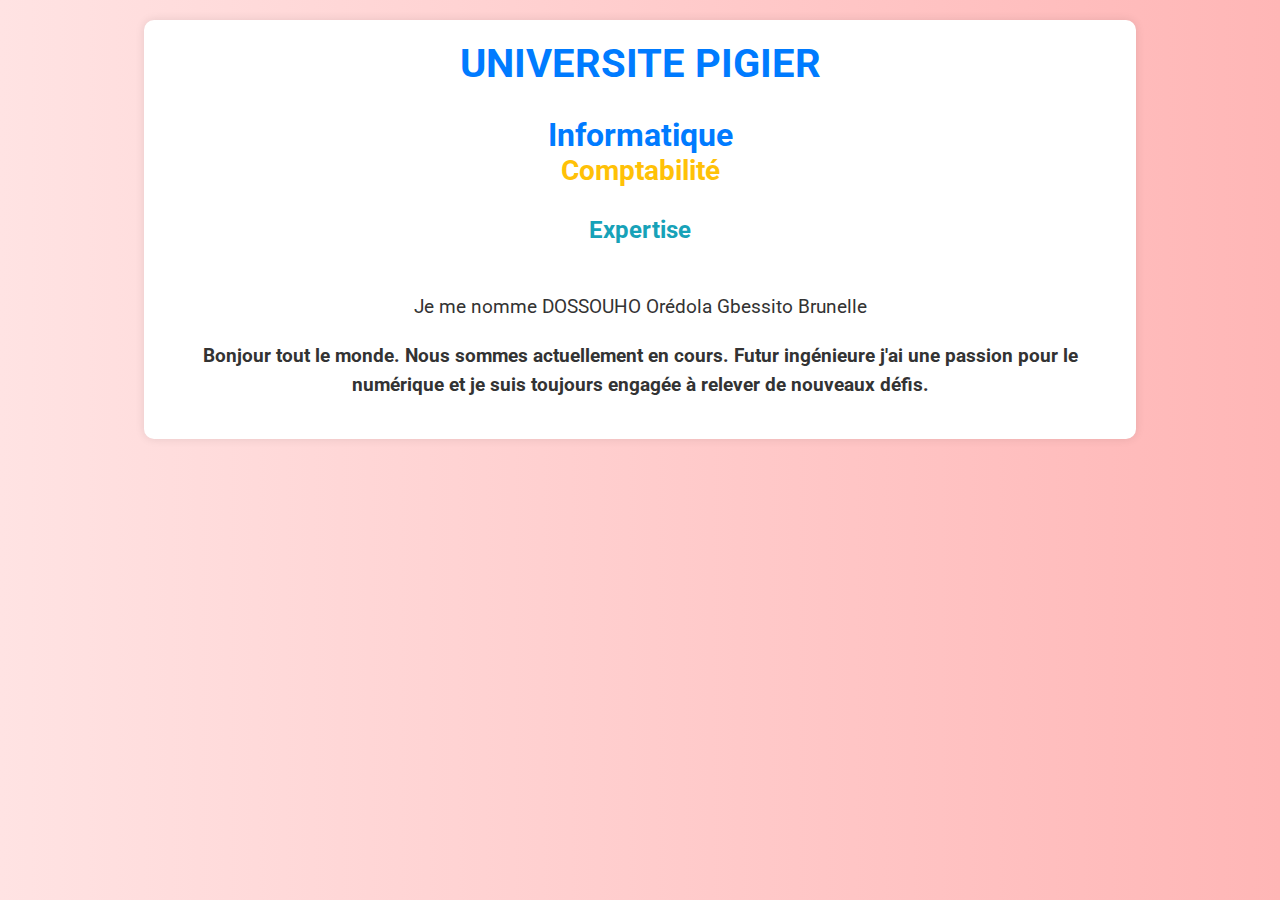
<file: Page1.html>
<!DOCTYPE html>
<html lang="fr">

<head>
    <meta charset="UTF-8">
    <meta name="viewport" content="width=device-width, initial-scale=1.0">
    <title>MA PAGE</title>
    <link href="https://fonts.googleapis.com/css2?family=Roboto:wght@400;700&display=swap" rel="stylesheet">
    <link rel="stylesheet" href="style.css">
</head>

<body>
    <div class="content">
        <center>
            <h1>UNIVERSITE PIGIER</h1><br />
            <h3>Informatique</h3><br />
            <h4>Comptabilité</h4><br />
            <h5>Expertise</h5><br />
            <p>Je me nomme DOSSOUHO Orédola Gbessito Brunelle</p>
            <b>
                <p>Bonjour tout le monde. Nous sommes actuellement en cours. Futur ingénieure j'ai une passion pour le numérique et je suis toujours engagée à relever de nouveaux défis.</p>
            </b>
        </center>
    </div>
</body>

</html>
</file>
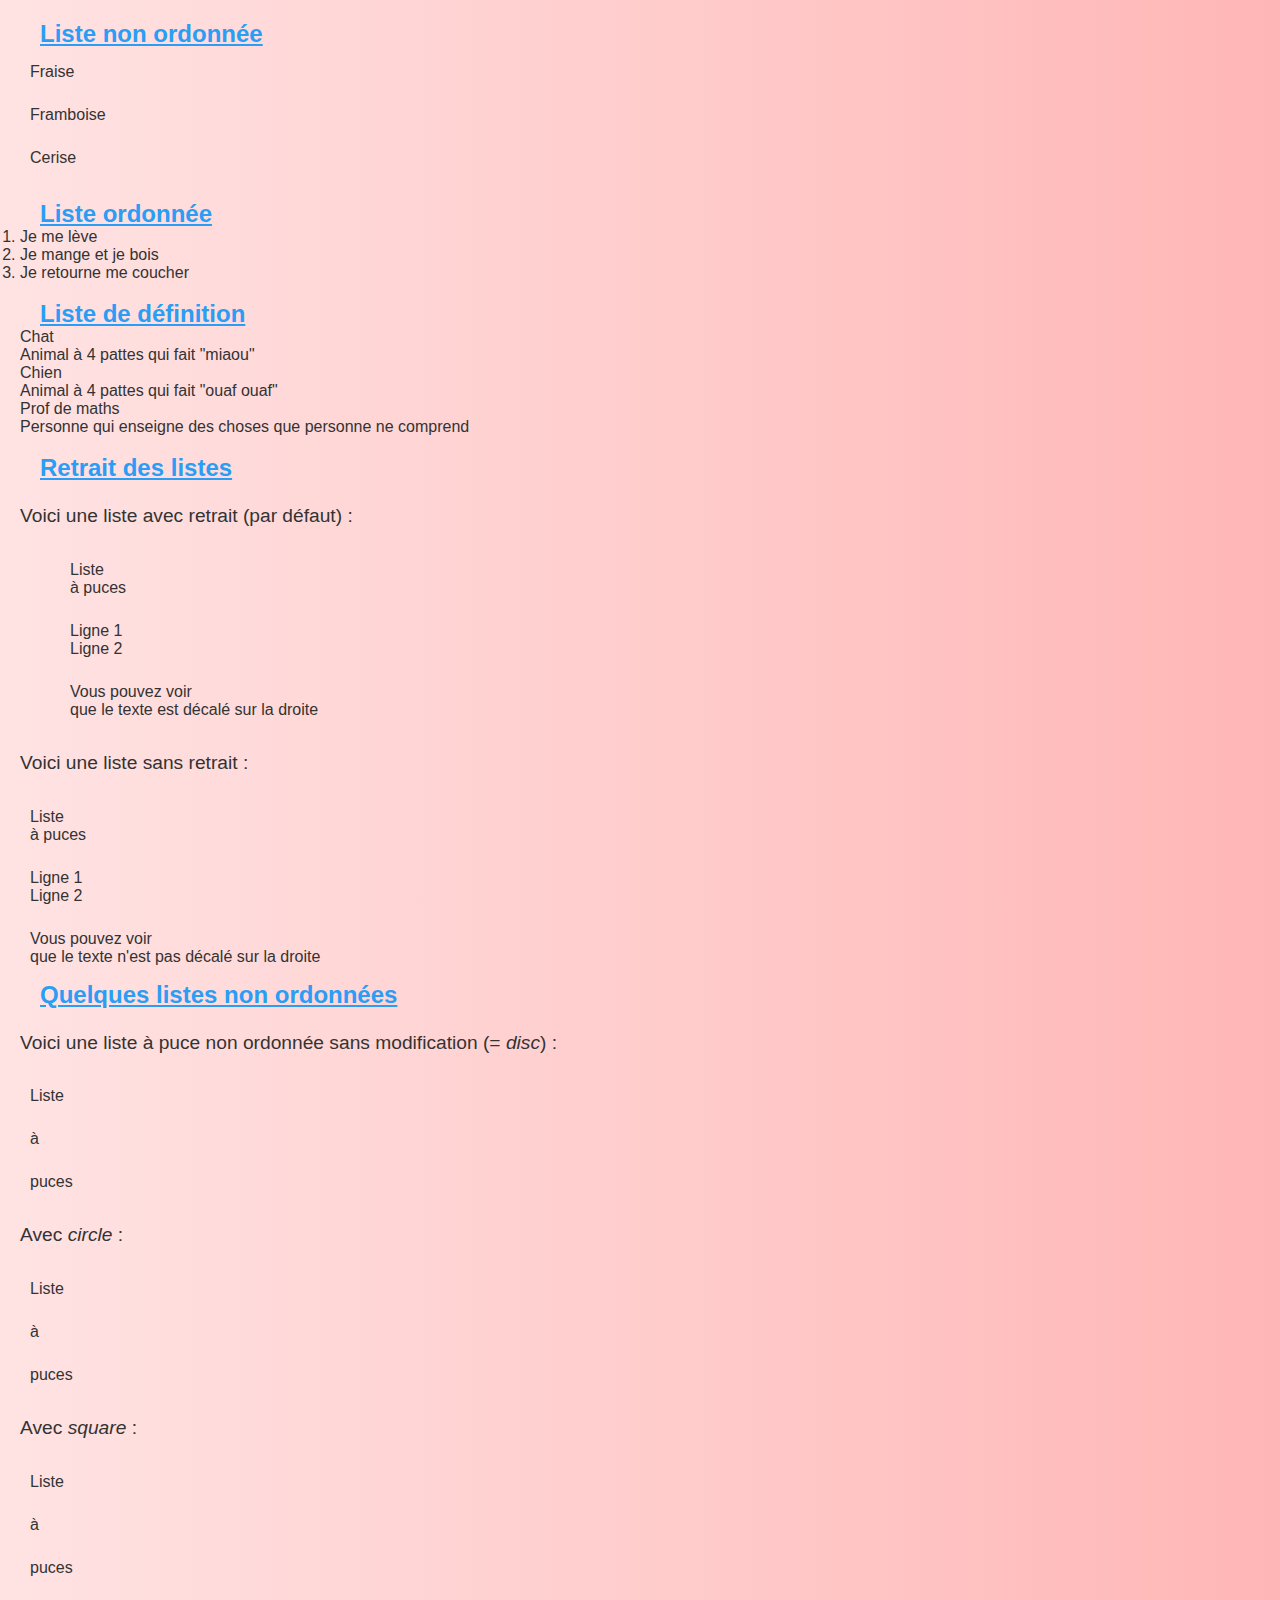
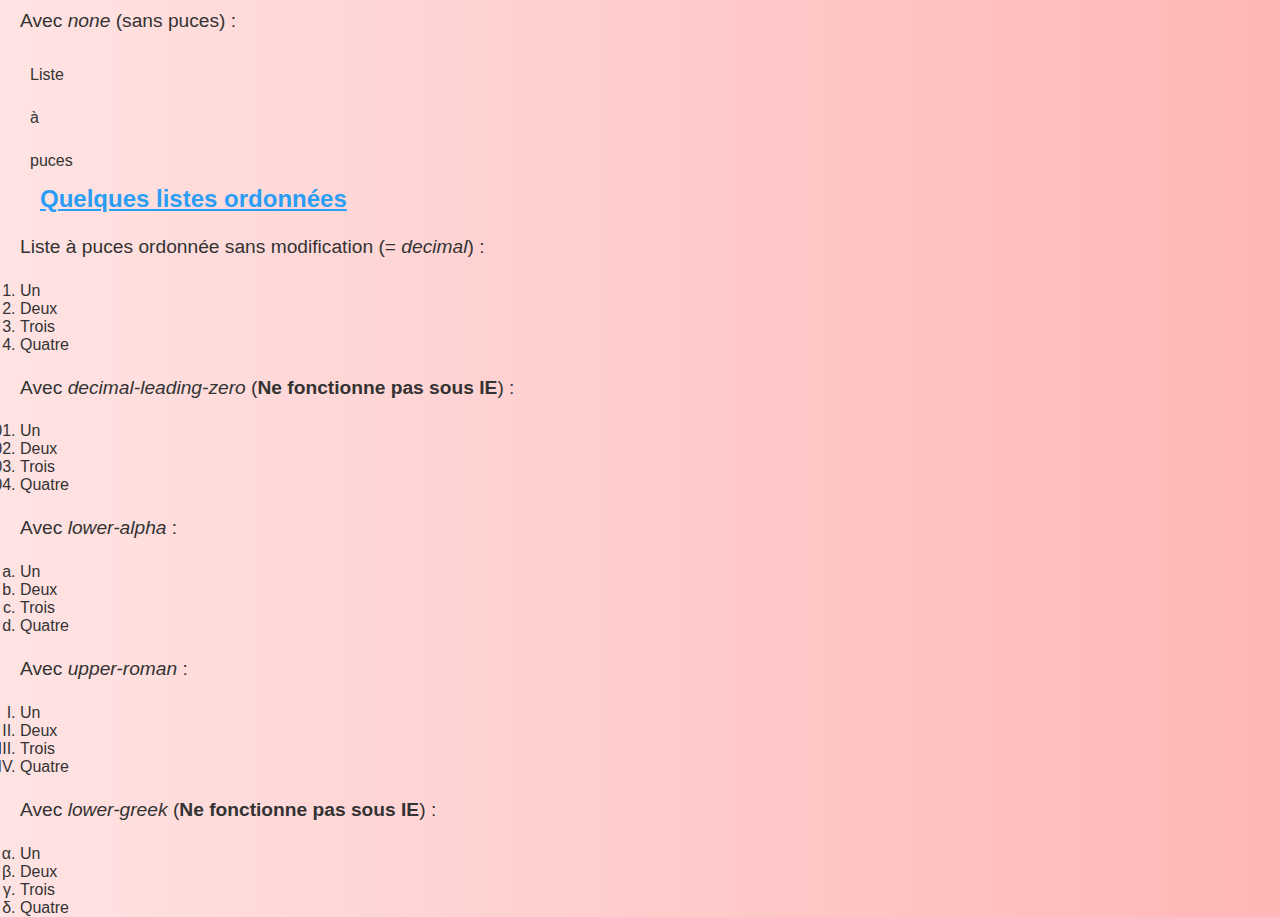
<file: Page4.html>
<!DOCTYPE html>
<html lang="fr">

<head>
    <meta charset="UTF-8">
    <meta name="viewport" content="width=device-width, initial-scale=1.0">
    <title>Liste</title>
    <link rel="stylesheet" href="style.css">
</head>

<body>
    <h2 class="list-title">Liste non ordonnée</h2>
    <ul>
        <li>Fraise</li>
        <li>Framboise</li>
        <li>Cerise</li>
    </ul>
    <br>
    <h2 class="list-title">Liste ordonnée</h2>
    <ol>
        <li>Je me lève</li>
        <li>Je mange et je bois</li>
        <li>Je retourne me coucher</li>
    </ol>
    <br>
    <h2 class="list-title">Liste de définition</h2>
    <dl>
        <dt>Chat</dt>
        <dd>Animal à 4 pattes qui fait "miaou"</dd>
        <dt>Chien</dt>
        <dd>Animal à 4 pattes qui fait "ouaf ouaf"</dd>
        <dt>Prof de maths</dt>
        <dd>Personne qui enseigne des choses que personne ne comprend</dd>
    </dl>
    <br>
    <h2 class="list-title">Retrait des listes</h2>
    <p>Voici une liste avec retrait (par défaut) :</p>
    <ul class="retrait">
        <li>Liste<br />à puces</li>
        <li>Ligne 1<br />Ligne 2</li>
        <li>Vous pouvez voir<br />que le texte est décalé sur la droite</li>
    </ul>

    <p>Voici une liste sans retrait :</p>
    <ul class="pas_de_retrait">
        <li>Liste<br />à puces</li>
        <li>Ligne 1<br />Ligne 2</li>
        <li>Vous pouvez voir<br />que le texte n'est pas décalé sur la droite</li>
    </ul>

    <h2 class="list-title">Quelques listes non ordonnées</h2>
    <p>Voici une liste à puce non ordonnée sans modification (= <em>disc</em>) :</p>
    <ul>
        <li>Liste</li>
        <li>à</li>
        <li>puces</li>
    </ul>

    <p>Avec <em>circle</em> :</p>
    <ul class="cercle">
        <li>Liste</li>
        <li>à</li>
        <li>puces</li>
    </ul>

    <p>Avec <em>square</em> :</p>
    <ul class="carre">
        <li>Liste</li>
        <li>à</li>
        <li>puces</li>
    </ul>

    <p>Avec <em>none</em> (sans puces) :</p>
    <ul class="rien">
        <li>Liste</li>
        <li>à</li>
        <li>puces</li>
    </ul>

    <h2 class="list-title">Quelques listes ordonnées</h2>
    <p>Liste à puces ordonnée sans modification (= <em>decimal</em>) :</p>
    <ol>
        <li>Un</li>
        <li>Deux</li>
        <li>Trois</li>
        <li>Quatre</li>
    </ol>

    <p>Avec <em>decimal-leading-zero</em> (<strong>Ne fonctionne pas sous IE</strong>) :</p>
    <ol class="commence_a_zero">
        <li>Un</li>
        <li>Deux</li>
        <li>Trois</li>
        <li>Quatre</li>
    </ol>

    <p>Avec <em>lower-alpha</em> :</p>
    <ol class="lettres_minuscules">
        <li>Un</li>
        <li>Deux</li>
        <li>Trois</li>
        <li>Quatre</li>
    </ol>

    <p>Avec <em>upper-roman</em> :</p>
    <ol class="chiffres_romains">
        <li>Un</li>
        <li>Deux</li>
        <li>Trois</li>
        <li>Quatre</li>
    </ol>

    <p>Avec <em>lower-greek</em> (<strong>Ne fonctionne pas sous IE</strong>) :</p>
    <ol class="lettres_grecques">
        <li>Un</li>
        <li>Deux</li>
        <li>Trois</li>
        <li>Quatre</li>
    </ol>
</body>

</html>
</file>
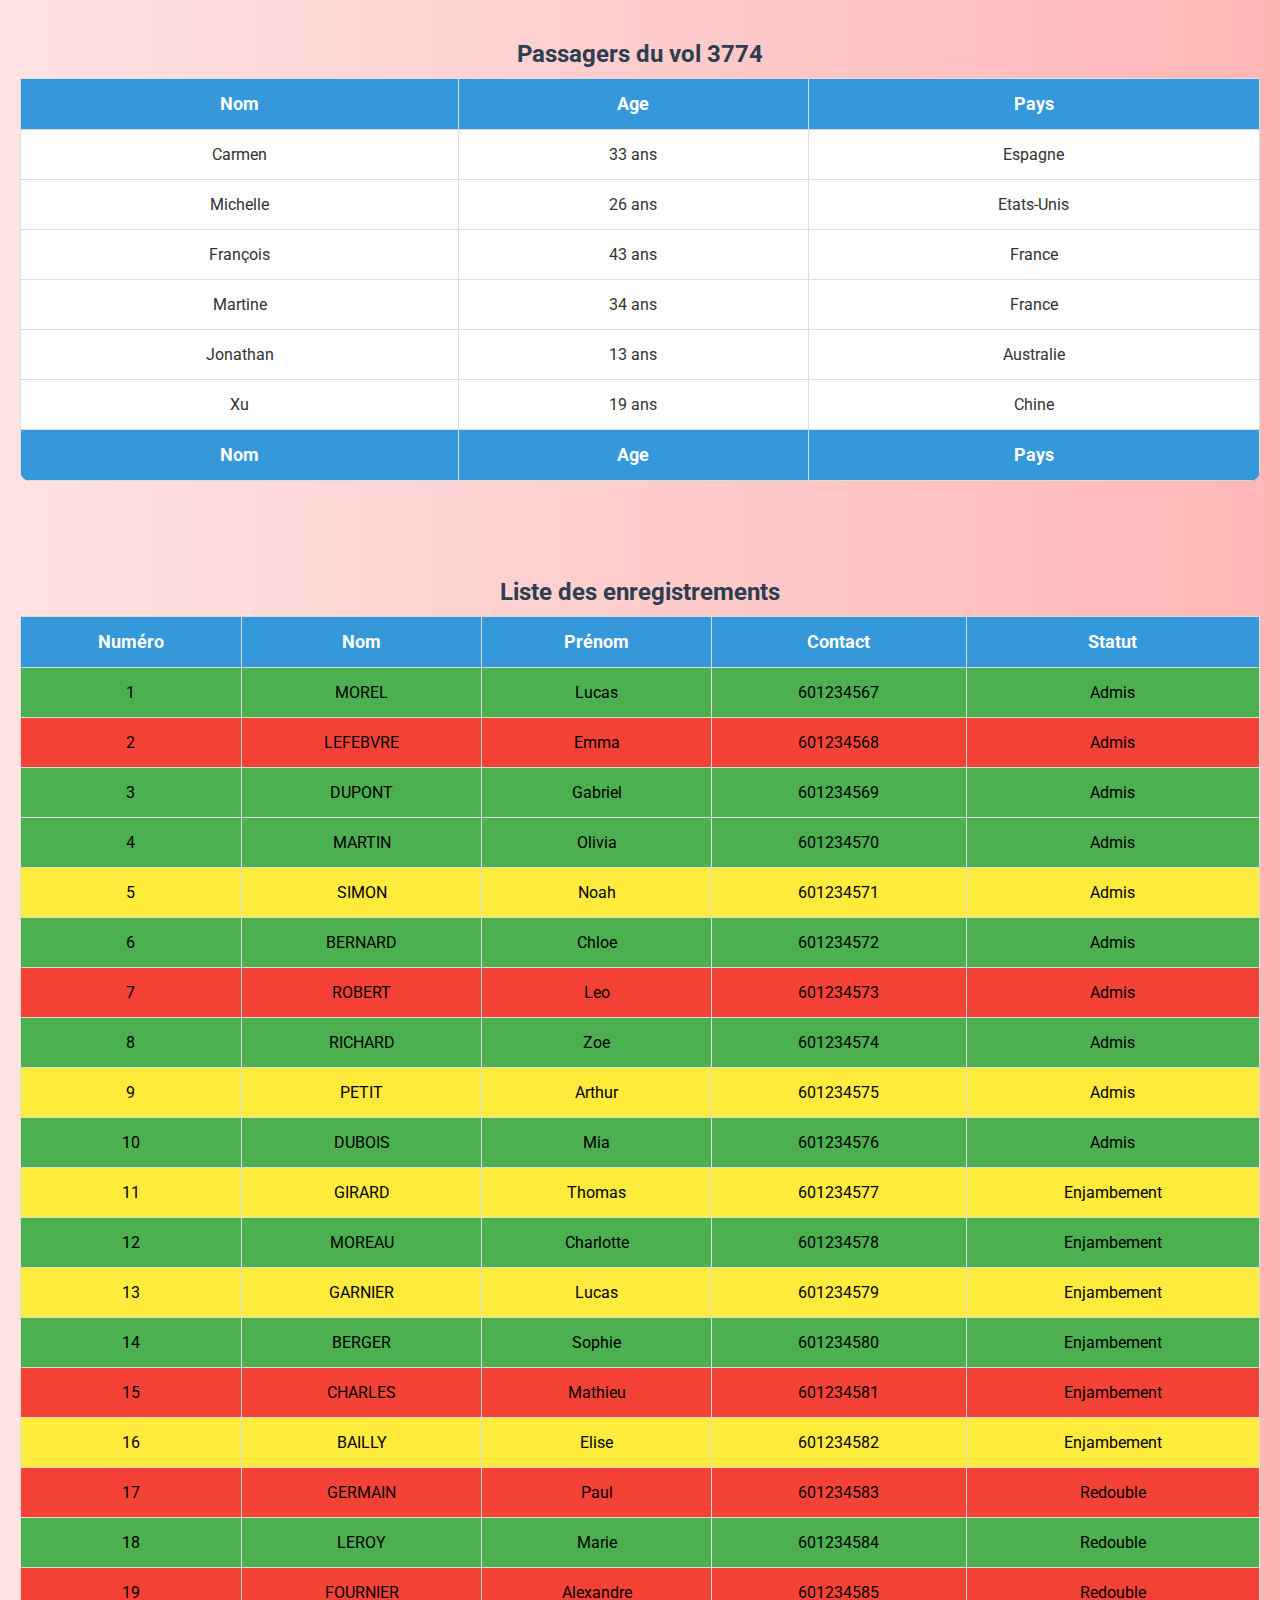
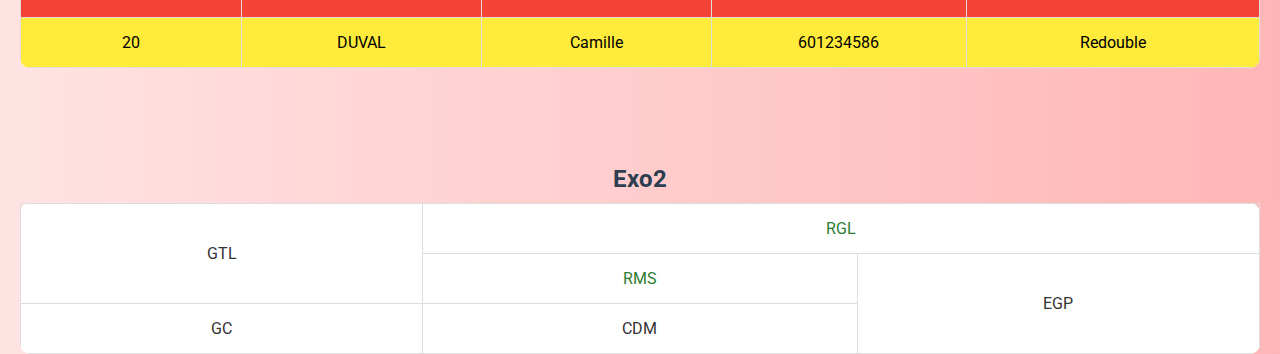
<file: Page5.html>
<!DOCTYPE html>
<html lang="fr">

<head>
    <meta charset="UTF-8">
    <meta name="viewport" content="width=device-width, initial-scale=1.0">
    <title>Tableaux</title>
    <link rel="stylesheet" href="style.css">
    <link href="https://fonts.googleapis.com/css2?family=Roboto:wght@400;700&display=swap" rel="stylesheet">
</head>

<body>
    <table>
        <caption>Passagers du vol 3774</caption>
        <thead>
            <tr>
                <th>Nom</th>
                <th>Age</th>
                <th>Pays</th>
            </tr>
        </thead>
        <tfoot>
            <tr>
                <th>Nom</th>
                <th>Age</th>
                <th>Pays</th>
            </tr>
        </tfoot>
        <tbody>
            <tr>
                <td>Carmen</td>
                <td>33 ans</td>
                <td>Espagne</td>
            </tr>
            <tr>
                <td>Michelle</td>
                <td>26 ans</td>
                <td>Etats-Unis</td>
            </tr>
            <tr>
                <td>François</td>
                <td>43 ans</td>
                <td>France</td>
            </tr>
            <tr>
                <td>Martine</td>
                <td>34 ans</td>
                <td>France</td>
            </tr>
            <tr>
                <td>Jonathan</td>
                <td>13 ans</td>
                <td>Australie</td>
            </tr>
            <tr>
                <td>Xu</td>
                <td>19 ans</td>
                <td>Chine</td>
            </tr>
        </tbody>
    </table>
    <br><br><br>
    <table>
        <caption>Liste des enregistrements</caption>
        <thead>
            <tr>
                <th>Numéro</th>
                <th>Nom</th>
                <th>Prénom</th>
                <th>Contact</th>
                <th>Statut</th>
            </tr>
        </thead>
        <tbody>
            <tr class="ad">
                <td>1</td>
                <td class="as">MOREL</td>
                <td>Lucas</td>
                <td class="con">601234567</td>
                <td>Admis</td>
            </tr>
            <tr class="re">
                <td>2</td>
                <td>LEFEBVRE</td>
                <td>Emma</td>
                <td>601234568</td>
                <td>Admis</td>
            </tr>
            <tr class="ad">
                <td>3</td>
                <td>DUPONT</td>
                <td>Gabriel</td>
                <td>601234569</td>
                <td>Admis</td>
            </tr>
            <tr class="ad">
                <td>4</td>
                <td>MARTIN</td>
                <td>Olivia</td>
                <td>601234570</td>
                <td>Admis</td>
            </tr>
            <tr class="em">
                <td>5</td>
                <td>SIMON</td>
                <td>Noah</td>
                <td>601234571</td>
                <td>Admis</td>
            </tr>
            <tr class="ad">
                <td>6</td>
                <td>BERNARD</td>
                <td>Chloe</td>
                <td>601234572</td>
                <td>Admis</td>
            </tr>
            <tr class="re">
                <td>7</td>
                <td>ROBERT</td>
                <td>Leo</td>
                <td>601234573</td>
                <td>Admis</td>
            </tr>
            <tr class="ad">
                <td>8</td>
                <td>RICHARD</td>
                <td>Zoe</td>
                <td>601234574</td>
                <td>Admis</td>
            </tr>
            <tr class="em">
                <td>9</td>
                <td>PETIT</td>
                <td>Arthur</td>
                <td>601234575</td>
                <td>Admis</td>
            </tr>
            <tr class="ad">
                <td>10</td>
                <td>DUBOIS</td>
                <td>Mia</td>
                <td>601234576</td>
                <td>Admis</td>
            </tr>
            <tr class="em">
                <td>11</td>
                <td>GIRARD</td>
                <td>Thomas</td>
                <td>601234577</td>
                <td>Enjambement</td>
            </tr>
            <tr class="ad">
                <td>12</td>
                <td>MOREAU</td>
                <td>Charlotte</td>
                <td>601234578</td>
                <td>Enjambement</td>
            </tr>
            <tr class="em">
                <td>13</td>
                <td>GARNIER</td>
                <td>Lucas</td>
                <td>601234579</td>
                <td>Enjambement</td>
            </tr>
            <tr class="ad">
                <td>14</td>
                <td>BERGER</td>
                <td>Sophie</td>
                <td>601234580</td>
                <td>Enjambement</td>
            </tr>
            <tr class="re">
                <td>15</td>
                <td>CHARLES</td>
                <td>Mathieu</td>
                <td>601234581</td>
                <td>Enjambement</td>
            </tr>
            <tr class="em">
                <td>16</td>
                <td>BAILLY</td>
                <td>Elise</td>
                <td>601234582</td>
                <td>Enjambement</td>
            </tr>
            <tr class="re">
                <td>17</td>
                <td>GERMAIN</td>
                <td>Paul</td>
                <td>601234583</td>
                <td>Redouble</td>
            </tr>
            <tr class="ad">
                <td>18</td>
                <td>LEROY</td>
                <td>Marie</td>
                <td>601234584</td>
                <td>Redouble</td>
            </tr>
            <tr class="re">
                <td>19</td>
                <td>FOURNIER</td>
                <td>Alexandre</td>
                <td>601234585</td>
                <td>Redouble</td>
            </tr>
            <tr class="em">
                <td>20</td>
                <td>DUVAL</td>
                <td>Camille</td>
                <td>601234586</td>
                <td>Redouble</td>
            </tr>
        </tbody>
    </table>
    <br><br><br>

    <table>
        <caption>Exo2</caption>
        <tr>
            <td rowspan="2">GTL</td>
            <td colspan="3" class="rg">RGL</td>
        </tr>
        <tr>
            <td colspan="2" class="rg">RMS</td>
            <td rowspan="2">EGP</td>
        </tr>
        <tr>
            <td>GC</td>
            <td>CDM</td>
        </tr>
    </table>
</body>

</html>
</file>
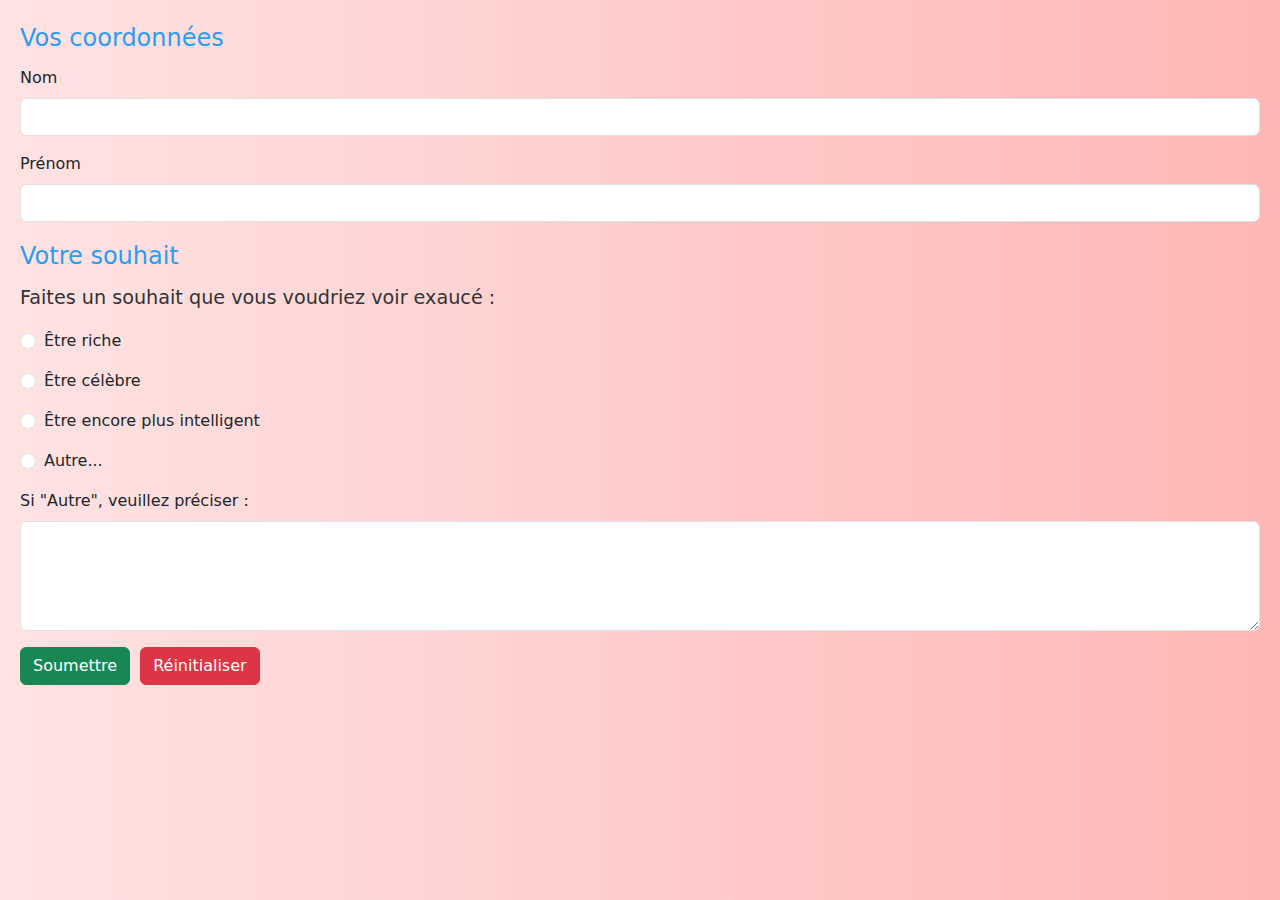
<file: Page6.html>
<!DOCTYPE html>
<html lang="fr">

<head>
    <meta charset="UTF-8">
    <meta name="viewport" content="width=device-width, initial-scale=1.0">
    <title>Page2</title>
    <link rel="stylesheet" href="style.css">
    <link href="https://fonts.googleapis.com/css2?family=Roboto:wght@400;700&display=swap" rel="stylesheet">
    <link href="https://cdn.jsdelivr.net/npm/bootstrap@5.3.3/dist/css/bootstrap.min.css" rel="stylesheet" integrity="sha384-QWTKZyjpPEjISv5WaRU9OFeRpok6YctnYmDr5pNlyT2bRjXh0JMhjY6hW+ALEwIH" crossorigin="anonymous">
</head>

<body>
    <form method="post" action="traitement.php">
        <fieldset>
            <legend class="section-title">Vos coordonnées</legend>
            <div class="mb-3">
                <label for="nom" class="form-label">Nom</label>
                <input type="text" class="form-control" id="nom" name="nom" required>
            </div>
            <div class="mb-3">
                <label for="prenom" class="form-label">Prénom</label>
                <input type="text" class="form-control" id="prenom" name="prenom" required>
            </div>
           
        </fieldset>
        <fieldset>
            <legend class="section-title">Votre souhait</legend>
            <p>Faites un souhait que vous voudriez voir exaucé :</p>
            <div class="mb-3 form-check">
                <input type="radio" class="form-check-input" name="souhait" id="riche" value="riche">
                <label class="form-check-label" for="riche">Être riche</label>
            </div>
            <div class="mb-3 form-check">
                <input type="radio" class="form-check-input" name="souhait" id="celebre" value="celebre">
                <label class="form-check-label" for="celebre">Être célèbre</label>
            </div>
            <div class="mb-3 form-check">
                <input type="radio" class="form-check-input" name="souhait" id="intelligent" value="intelligent">
                <label class="form-check-label" for="intelligent">Être encore plus intelligent</label>
            </div>
            <div class="mb-3 form-check">
                <input type="radio" class="form-check-input" name="souhait" id="autre" value="autre">
                <label class="form-check-label" for="autre">Autre...</label>
            </div>
            <div class="mb-3">
                <label for="precisions" class="form-label">Si "Autre", veuillez préciser :</label>
                <textarea class="form-control" id="precisions" name="precisions" rows="4"></textarea>
            </div>
        </fieldset>
        <div class="button-container">
            <button type="submit" class="btn btn-success">Soumettre</button>
            <button type="reset" class="btn btn-danger">Réinitialiser</button>
        </div>
    </form>

    <script src="https://cdn.jsdelivr.net/npm/bootstrap@5.3.3/dist/js/bootstrap.bundle.min.js" integrity="sha384-YvpcrYf0tY3lHB60NNkmXc5s9fDVZLESaAA55NDzOxhy9GkcIdslK1eN7N6jIeHz" crossorigin="anonymous"></script>
</body>

</html>
</file>
<file: style.css>
/* Page1 */
body {
  font-family: 'Roboto', sans-serif;
  background: linear-gradient(to right, #ffe3e3, #ffb6b6); /* Dégradé de rose pâle à rose plus foncé */
  margin: 0;
  padding: 20px;
}

.content {
  width: 80%;
  margin: 0 auto;
  background-color: #fff;
  padding: 20px;
  border-radius: 10px;
  box-shadow: 0 0 10px rgba(0, 0, 0, 0.1);
}

h1 {
  font-size: 2.5em;
  color: #007BFF;
  margin-bottom: 10px;
}

h3 {
  font-size: 2em;
  color: #000702;
  margin-bottom: 10px;
}

h4 {
  font-size: 1.75em;
  color: #ffc107;
  margin-bottom: 10px;
}

h5 {
  font-size: 1.5em;
  color: #17a2b8;
  margin-bottom: 10px;
}

p {
  font-size: 1.2em;
  line-height: 1.5;
  color: #333;
  margin-bottom: 10px;
}

p b {
  font-weight: 700;
  color: #555;
}

center {
  text-align: center;
}

/* Liste */
body {
  font-family: Arial, sans-serif;
  background: linear-gradient(to right, #ffe3e3, #ffb6b6); /* Dégradé de rose pâle à rose plus foncé */
  margin: 0;
  padding: 20px;
}

.list-title {
  color: #2a9df4;
  text-decoration: underline;
}

.retrait {
  padding-left: 40px;
}

.pas_de_retrait {
  padding-left: 0;
  list-style-position: inside;
}

.cercle {
  list-style-type: circle;
}

.carre {
  list-style-type: square;
}

.rien {
  list-style-type: none;
}

.commence_a_zero {
  list-style-type: decimal-leading-zero;
}

.lettres_minuscules {
  list-style-type: lower-alpha;
}

.chiffres_romains {
  list-style-type: upper-roman;
}

.lettres_grecques {
  list-style-type: lower-greek;
}

h2 {
  text-indent: 20px;
  font-family: 'Roboto', Arial, Verdana, "Times New Roman", serif;
}

/* Tableaux */
body {
  font-family: 'Roboto', Arial, sans-serif;
  margin: 20px;
  background: linear-gradient(to right, #ffe3e3, #ffb6b6); /* Dégradé de rose pâle à rose plus foncé */
  color: #333;
}

table {
  width: 90%;
  margin: 20px auto;
  border-collapse: separate;
  background-color: #fff;
  border-radius: 10px;
  overflow: hidden;
}

caption {
  font-size: 1.5em;
  font-weight: bold;
  margin-bottom: 10px;
  color: #2c3e50;
  text-align: center;
}

thead th, tfoot th {
  background-color: #3498db;
  color: white;
  padding: 15px;
  text-align: center;
  font-size: 1.1em;
  border: 1px solid #ddd;
}

tbody td {
  padding: 15px;
  text-align: center;
  border: 1px solid #ddd;
  font-size: 1em;
}

.ad {
  background-color: #4caf50;
  color: black;
}

.em {
  background-color: #ffeb3b;
  color: black;
}

.re {
  background-color: #f44336;
  color: black;
}

.rg {
  color: #2e7d32;
}

.en ul li a {
  text-decoration: none;
  color: #333;
}

.en ul li {
  list-style-type: none;
  margin: 3px 0;
}

.en ul li a:hover {
  background-color: aliceblue;
  padding: 5px;
  border-radius: 5px;
}

/*Header*/
body {
  font-family: 'Roboto', sans-serif;
  background: linear-gradient(to right, #ffe3e3, #ffb6b6);
  margin: 0;
  padding: 20px;
}

.header {
  background-color: #fff;
  box-shadow: 0 2px 4px rgba(0, 0, 0, 0.1);
  padding: 10px 0;
  margin-bottom: 20px;
}

.logo {
  width: 100px;
  height: auto;
}

.title {
  font-size: 1.5em;
  color: #007BFF;
}

.container-fluid {
  max-width: 100%;
  margin: 0 auto;
  padding: 0;
}

/* Page2 */
body {
  font-family: Arial, sans-serif;
  background-color: #f4f4f4;
  margin: 0;
  padding: 20px;
}

table {
  width: 100%;
}

.circular-photo {
  border-radius: 50%; /* Rend l'image circulaire */
  object-fit: cover;  /* Assure que l'image remplisse bien le cadre */
  width: 200px;
  height: 200px;
}

h3 {
  display: inline;
}

ul li {
  list-style-type: none;
}

hr {
  border: none;
  height: 1px;
  background-color: #ccc;
}

a {
  text-decoration: none;
}

/* Formulaire */
body {
  font-family: Arial, sans-serif;
  background: linear-gradient(to right, #ffe3e3, #ffb6b6); /* Dégradé de rose pâle à rose plus foncé */
  margin: 0;
  padding: 20px;
}

.form-container {
  width: 50%;
  margin: 0 auto;
}

.section-title {
  margin-bottom: 10px;
  color: #2a9df4; /* Couleur des titres des sections */
}

.mb-3 {
  margin-bottom: 15px;
}

.button-container {
  display: flex;
  gap: 10px; /* Espace entre les boutons */
}

body {
  font-family: 'Roboto', Arial, sans-serif;
  background: linear-gradient(to right, #ffe3e3, #ffb6b6); /* Dégradé de rose pâle à rose plus foncé */
}

/* Background des frames */
body {
  font-family: 'Roboto', sans-serif;
  margin: 0;
  padding: 0;
  background: linear-gradient(to right, #ffe3e3, #ffb6b6); /* Dégradé de rose pâle à rose plus foncé */
}

.header-frame, .menu-frame, .content-frame {
  border: 5px solid #ffe3e3, #ffb6b6;
  background: linear-gradient(to right, #ffe3e3, #ffb6b6); /* Dégradé de rose pâle à rose plus foncé */
}

.menu-frame {
  padding-right: 10px; /* Ajout d'un espace à droite du menu */
}

.content-frame {
  padding-left: 10px; /* Ajout d'un espace à gauche du contenu */
}

/* CV */
body {
  font-family: 'Roboto', sans-serif;
  background: linear-gradient(to right, #ffe3e3, #ffb6b6);
  margin: 0;
  padding: 0;
}

.container {
  display: flex;
  flex-wrap: wrap;
}

.sidebar {
  background-color: #ffffff;
  width: 25%;
  padding: 20px;
  box-shadow: 0 0 10px rgba(0, 0, 0, 0.1);
  margin-right: 20px;
  box-sizing: border-box;
}

.profile-photo {
  text-align: center;
  margin-bottom: 20px;
}

.circular-photo {
  border-radius: 50%;
  width: 150px; /* Taille intermédiaire pour visibilité */
  height: 150px; /* Taille intermédiaire pour visibilité */
}

.sidebar h2 {
  font-size: 1.8em;
  margin-top: 0;
  text-align: center;
}

.info p {
  margin: 5px 0;
}

.main-content {
  width: 70%;
  padding: 20px;
  background-color: #ffffff;
  box-shadow: 0 0 10px rgba(0, 0, 0, 0.1); /* Correction de la propriété box-shadow */
  box-sizing: border-box;
}

.main-content h3 {
  font-size: 1.5em;
  border-bottom: 2px solid #007BFF;
  padding-bottom: 5px;
  margin-bottom: 20px;
}

.main-content section {
  margin-bottom: 20px;
}

.main-content ul {
  list-style-type: disc;
  padding-left: 20px;
}

.main-content ul li {
  margin-bottom: 10px;
}


/*Filière*/
/* Your custom styles */
body {
  background-color: #f4f4f4;
  padding: 20px;
}

table {
  width: 100%;
  margin-bottom: 20px;
  border-collapse: collapse;
}

table h3 {
  text-align: center;
}

table td {
  text-align: center;
  vertical-align: middle;
}

p {
  margin: 20px 0;
}

h3 {
  color: #007BFF;
}

ul {
  list-style-type: none;
  padding: 0;
}

ul li {
  margin: 5px 0;
  padding: 10px;
}

.filiere {
  background-color: #e0f7fa;
  padding: 2px 5px;
  border-radius: 3px;
  text-decoration: none;
  outline: none;
}

a {
  text-decoration: none;
  color: #007BFF;
}

a:hover {
  text-decoration: underline;
}
/* Reset CSS */
* {
  margin: 0;
  padding: 0;
  box-sizing: border-box;
}

html, body {
  height: 100%;
  font-family: 'Roboto', sans-serif;
}
</file>
